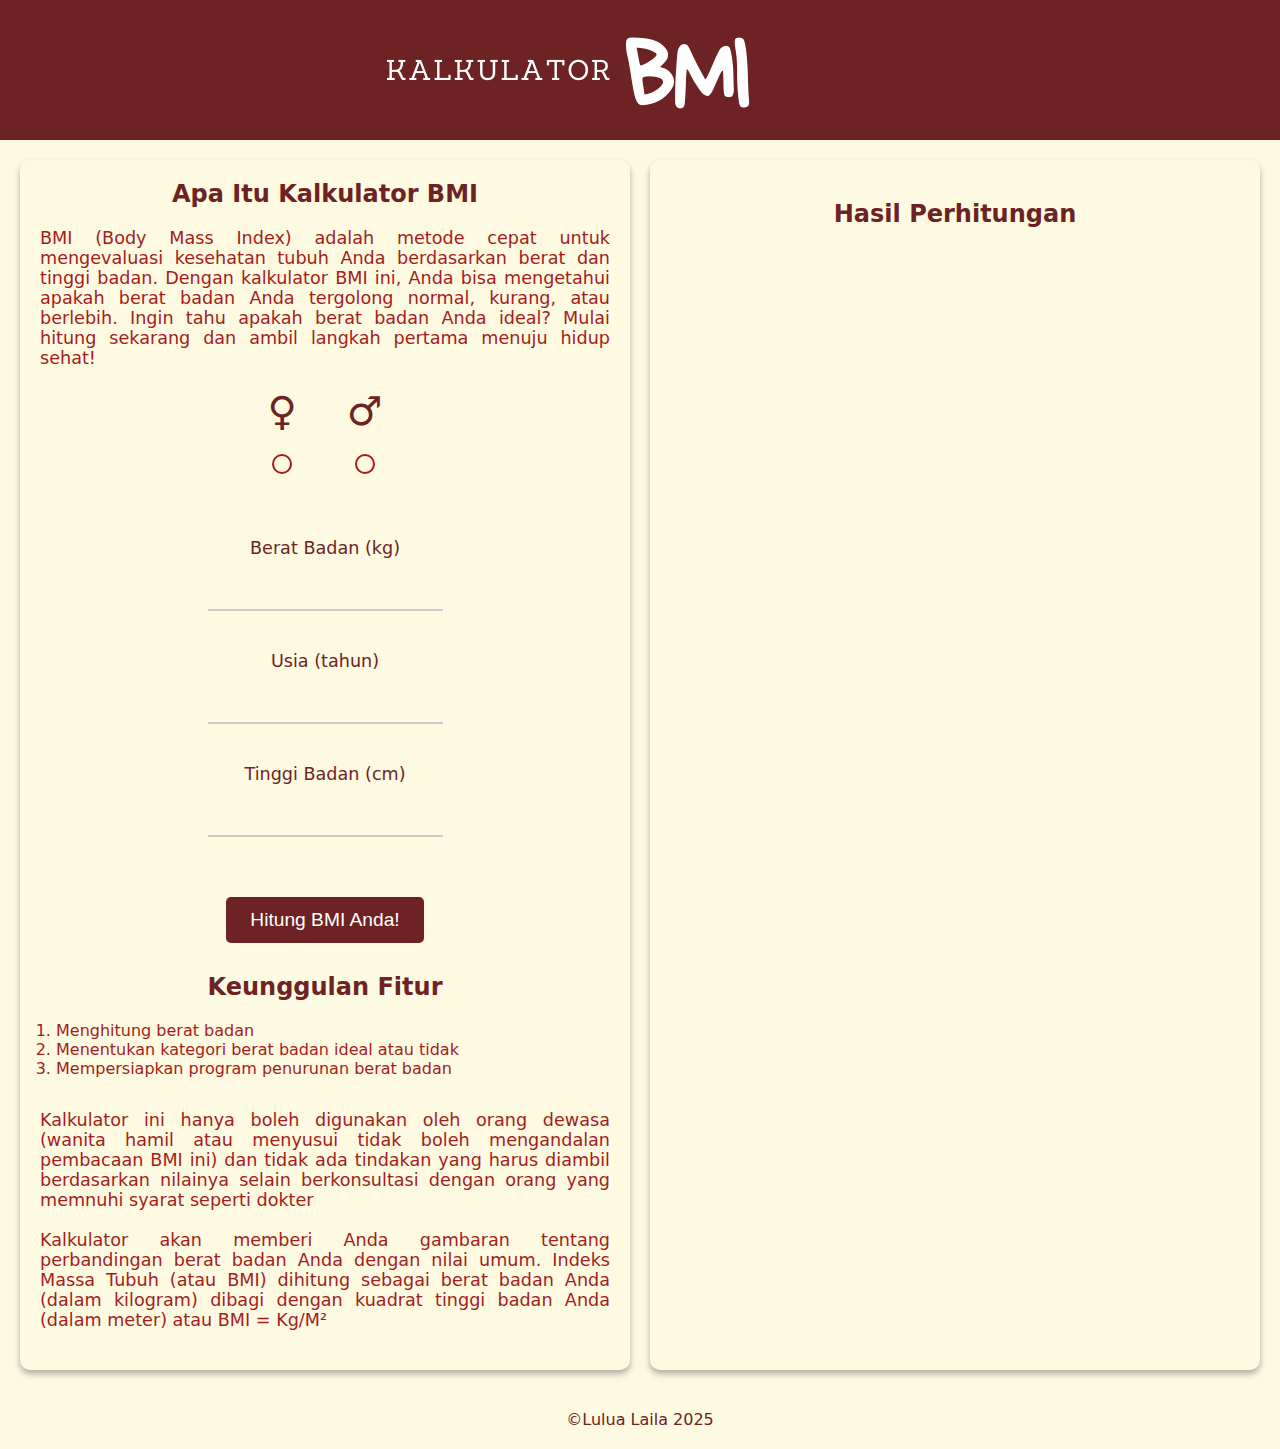
<file: index.html>
<!-- ini file html // Lu'lu'a Lim'a Laila // 2025 -->
<!DOCTYPE html>
<html lang="en">
<head>
    <meta charset="UTF-8">
    <meta name="viewport" content="width=device-width, initial-scale=1.0">
    <title>Kalkulator BMI</title>
    <!-- Css code -->
    <link rel="stylesheet" href="css/style.css">
    <!-- Javascript code -->
    <script src="js/script.js" defer></script>
</head>

<!-- Header Website -->
<body>
    <header class="main-header">
        <img src="assets/logo.png" alt="logo BMI">
    </header>

    <main>
        <!-- Left Content -->
        <section class="main-section">
            <!-- Introduction -->
            <article>
                <h1>Apa Itu Kalkulator BMI</h1>
                <p>BMI (Body Mass Index) adalah metode cepat untuk mengevaluasi kesehatan tubuh Anda berdasarkan berat dan tinggi badan. Dengan kalkulator BMI ini, Anda bisa mengetahui apakah berat badan Anda tergolong normal, kurang, atau berlebih. Ingin tahu apakah berat badan Anda ideal? Mulai hitung sekarang dan ambil langkah pertama menuju hidup sehat!</p>
            </article> 

            <!-- Form -->
            <form>
                <!-- Gender Selection -->
                <div class="gender-selection">
                    <div>
                        <label for="wanita">♀</label>
                        <input type="radio" id="wanita" name="gender" value="wanita">
                    </div>
                    <div>
                        <label for="pria">♂</label>
                        <input type="radio" id="pria" name="gender" value="pria">
                    </div>
                </div>
                <span id="gender-error-message" class="error-message"></span>
                <!-- Form -->
                <div class="form-group">
                    <!-- Weight -->
                    <div class="form-field">
                        <label for="weight">Berat Badan (kg)</label>
                        <input type="number" id="weight">
                    </div>
                    <span id="weight-error-message" class="error-message"></span>
                    <!-- Age -->
                    <div class="form-field">
                        <label for="age">Usia (tahun)</label>
                        <input type="number" id="age">
                    </div>
                    <span id="age-error-message" class="error-message"></span>
                    <!-- Height -->
                    <div class="form-field">
                        <label for="height">Tinggi Badan (cm)</label>
                        <input type="number" id="height">
                    </div>
                    <span id="height-error-message" class="error-message"></span>
                </div>
                <!-- Button -->
                <div>
                    <button type="button" onclick="checkBMI()">Hitung BMI Anda!</button>
                </div>
            </form>

            <!-- Feature Information -->
            <article>
                <h1>Keunggulan Fitur</h1>
                <ol>
                    <li>Menghitung berat badan</li>
                    <li>Menentukan kategori berat badan ideal atau tidak</li>
                    <li>Mempersiapkan program penurunan berat badan</li>
                </ol>
                <p>Kalkulator ini hanya boleh digunakan oleh orang dewasa (wanita hamil atau menyusui tidak boleh mengandalan pembacaan BMI ini) dan tidak ada tindakan yang harus diambil berdasarkan nilainya selain berkonsultasi dengan orang yang memnuhi syarat seperti dokter</p>
                <p>Kalkulator akan memberi Anda gambaran tentang perbandingan berat badan Anda dengan nilai umum. Indeks Massa Tubuh (atau BMI) dihitung sebagai berat badan Anda (dalam kilogram) dibagi dengan kuadrat tinggi badan Anda (dalam meter) atau BMI = Kg/M²</p>
            </article>
        </section>

        <!-- Right Content -->
        <section class="main-section">
            <section class="result-section">
            <h1>Hasil Perhitungan</h1>
            <!-- Result -->
            <div class="sub-result">
                <h3 id="result-title" class="result-title"></h3>
                <div id="result-bmi" class="result-bmi"></div>
                <p id="result-desc" class="result-desc"></p>
            </div>
            <!-- Paragraph Result -->
            <div class="paragraph-result">
                <p id="result-text"></p>
                <p id="suggestion-text"></p>
                <p id="advice-text"></p>
            </div>
            <!-- Risk -->
            <div class="risk-result">
                <h6 id="risk-title"></h6>
                <ul id="list-risk" class="list-risk"></ul>
            </div>
            </section>
        </section>

    </main>
    <!-- Footer -->
    <footer>
        <span>©Lulua Laila 2025</span>
    </footer>
</body>
</html>
</file>
<file: css/style.css>
/* <!-- ini file css // Lu'lu'a Lim'a Laila // 2025 --> */

/* Reset Global */
* {
    margin: 0;
    padding: 0;
    box-sizing: border-box;
}

body {
    width: 100%;
    height: 100%;
    margin: 0;
    background-color: #FEF9E1;
    display: flex;
    flex-direction: column;
    align-items: center;
    font-family: system-ui, -apple-system, BlinkMacSystemFont, 'Segoe UI', Roboto, Oxygen, Ubuntu, Cantarell, 'Open Sans', 'Helvetica Neue', sans-serif;
}


/* Header */
header {
    width: 100%;
    background-color: #7b2121;
    padding : clamp(10px, 2vw, 20px);
    color: white;
}

header img {
    max-width: 100%;
    height: 100%;
}


/* Main Content */
main {
    display: grid;
    grid-template-columns: repeat(auto-fit, minmax(300px, 1fr));
    gap: 20px;
    width: 100%;
    padding: 20px;
}

.main-section{
    padding: 20px;
    border-radius: 10px;
    box-shadow: 0 4px 6px rgba(0, 0, 0, 0.3);
    text-align: center;
}


/* Judul dan Artikel */
h1, h3{
    color: #6D2323;
    font-size: clamp(1.5rem, 3vw, 1.1rem);
    margin-bottom: 20px;
    text-align: center;
}

h6 {
    color: #6D2323;
    font-size: clamp(1.2rem, 2vw, 0.9rem);
    margin-bottom: 20px;
    text-align: center;
}

p {
    margin-bottom: 20px;
    color: #A31D1D;
    font-size: clamp(0.9rem, 2vw, 1.1rem);
    text-align: justify;
    font-family: system-ui, -apple-system, BlinkMacSystemFont, 'Segoe UI', Roboto, Oxygen, Ubuntu, Cantarell, 'Open Sans', 'Helvetica Neue', sans-serif;
}

.main-header {
    text-align: center;
    font-family:system-ui, -apple-system, BlinkMacSystemFont, 'Segoe UI', Roboto, Oxygen, Ubuntu, Cantarell, 'Open Sans', 'Helvetica Neue', sans-serif;
    background-color: #6D2323;
    background-size: 100%;
    background-attachment: fixed;
    height: 140px;
}

ol {
    padding-left: 16px;
    margin-bottom: 32px;
    color: #A31D1D;
    text-align: justify;
}


/* Form */
form {
    display: flex;
    flex-direction: column;
    align-items: center;
    gap: 20px;
}

.gender-selection {
    color: #6D2323;
    display: flex;
    justify-content: center;
    gap: 50px;
}

.gender-selection label {
    display: block; 
    font-size: 40px; 
    text-align: center; 
    font-weight: bold;
}

.gender-selection input[type="radio"] {
    appearance: none;
    margin-top: 20px;
    width: 20px;
    height: 20px;
    border: 2px solid #A31D1D; 
    border-radius: 50%;
    outline: none;
    cursor: pointer;
    transition: background-color 0.3s ease, border-color 0.3s ease;
}

.gender-selection input[type="radio"]:not(:checked) {
    background-color: transparent;
}

.gender-selection input[type="radio"]:checked {
    background-color: #A31D1D; 
    border-color: #6D2323; 
}


.form-group {
    display: flex;
    flex-direction: column;
    margin-bottom: 20px;
    background-color: unset;
}

.form-field{
    display:flex;
    flex-direction: column;
    padding: 20px 30px;
    gap: 10px;
    border-radius: 10px;
    background-color: #FEF9E1;
    align-content: center;
}

label {
    font-size: clamp(00.9rem, 2vw, 1.1rem);
    text-align: center;
    color: #6D2323;
}

input[type="number"] {
    text-align: center;
    width: 100%;
    padding: 10px 5px;
    font-size: 1rem;
    border: none;
    border-bottom: 2px solid #ccc;
    outline: none;
    background: transparent;
    transition: border-color 0.3s ease;
    color: #A31D1D;
    font-family: system-ui, -apple-system, BlinkMacSystemFont, 'Segoe UI', Roboto, Oxygen, Ubuntu, Cantarell, 'Open Sans', 'Helvetica Neue', sans-serif;
    font-size: large;
}

input[type="number"]:focus {
    border-bottom: 2px solid #6D2323;
}

.error-message {
    color: #A31D1D;
    font-size: small;
}

button {
    padding: clamp(8px, 2vw, 12px) clamp(16px, 5vw, 24px);
    font-size: clamp(1rem, 2.5vw, 1.2rem);
    color: white;
    background-color: #6D2323;
    border: none;
    border-radius: 5px;
    cursor: pointer;
    transition: background-color 0.3s ease;
    margin-bottom: 30px;
    
}

button:hover {
    background-color: #A31D1D;
}


/* Result styles */
.result-section {
    margin: 20px;
}

.sub-result {
    padding: 10px 0;
    display: flex;
    flex-direction: column;
    align-items: center;
}

.result-title {
    font-size: 25px;
    color: #A31D1D;
}

.result-bmi {
    font-size: 40px;
    font-family: system-ui, -apple-system, BlinkMacSystemFont, 'Segoe UI', Roboto, Oxygen, Ubuntu, Cantarell, 'Open Sans', 'Helvetica Neue', sans-serif;
    color: #A31D1D;
    font-weight: bold;
}

.result-desc {
    margin: 10px 0 10px;
    font-size: 15px;
}

.paragraph-result {
    margin-bottom: 20px;
    color: #A31D1D;
    font-size: clamp(0.9rem, 2vw, 1.1rem);
    text-align: justify;
    font-family: system-ui, -apple-system, BlinkMacSystemFont, 'Segoe UI', Roboto, Oxygen, Ubuntu, Cantarell, 'Open Sans', 'Helvetica Neue', sans-serif;
}

.list-risk {
    list-style: none;
    text-align: center;
    color: #A31D1D;
    font-family: system-ui, -apple-system, BlinkMacSystemFont, 'Segoe UI', Roboto, Oxygen, Ubuntu, Cantarell, 'Open Sans', 'Helvetica Neue', sans-serif;
    font-size: clamp(0.9rem, 2vw, 1.1rem);
}


/* Footer */
footer {
    text-align: center;
    width: 100%;
    padding: 20px;
    color: #6D2323;
    font-size: clamp(0.8rem, 2vw, 1rem);
}

img {
    max-width: 100%;
    height: auto;
}
</file>
